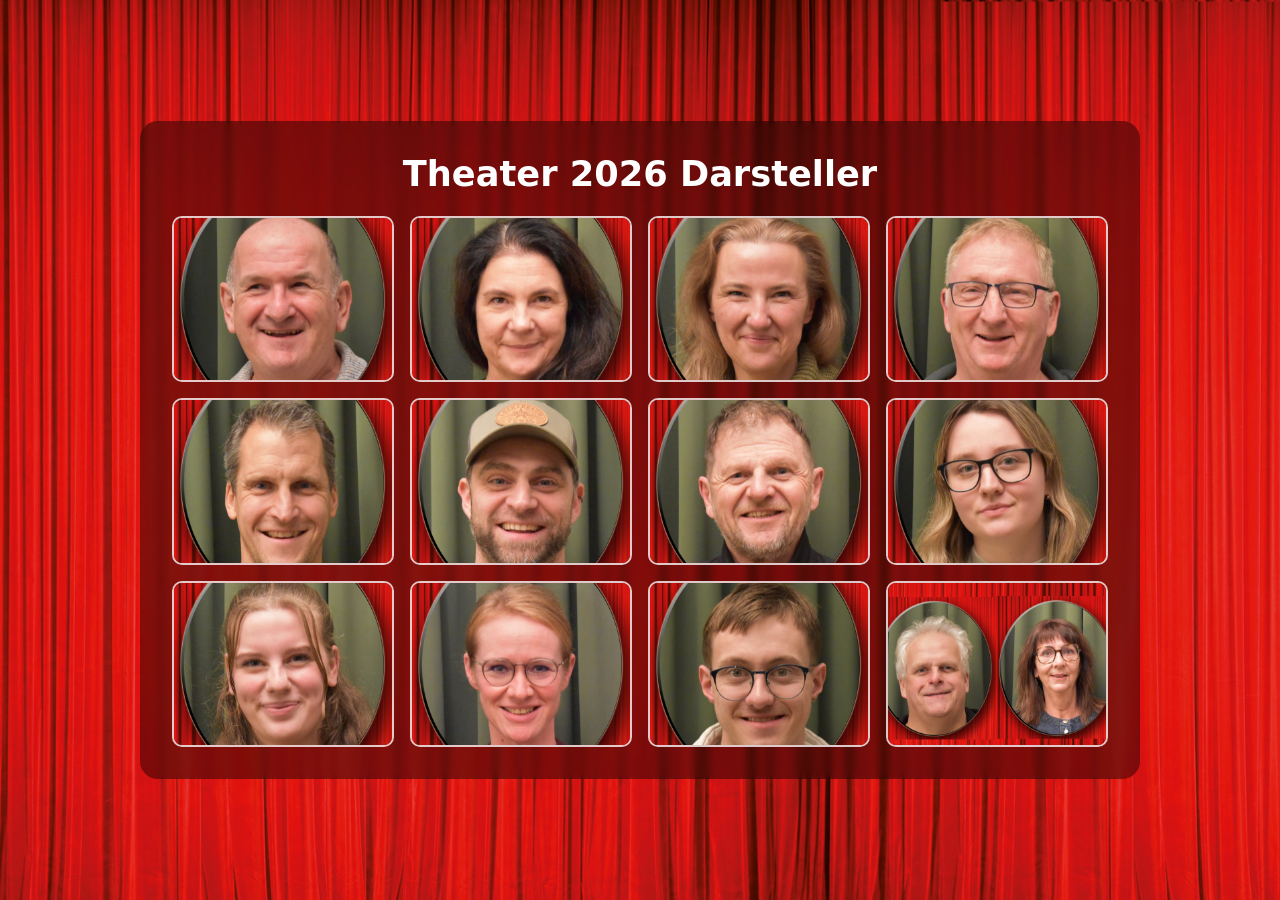
<file: index.html>
<!doctype html>
<html lang="de">
<head>
  <meta charset="utf-8">
  <meta name="viewport" content="width=device-width, initial-scale=1">
  <title>Bildergalerie</title>
  <link rel="stylesheet" href="style.css">
</head>
<body class="home">
  <main class="gallery-wrap">
    <h1>Theater 2026 Darsteller</h1>
    <section class="gallery" aria-label="Bildergalerie">
      <!-- Die 12 Kacheln können jeweils auf ein anderes Motiv verweisen. -->
      <a href="detail.html?bild=bild-01" aria-label="Bild 1 öffnen"><img src="assets/detail-01_vorschau.jpg" alt="Bild 1"></a>
      <a href="detail.html?bild=bild-02" aria-label="Bild 2 öffnen"><img src="assets/detail-02_vorschau.jpg" alt="Bild 2"></a>
      <a href="detail.html?bild=bild-03" aria-label="Bild 3 öffnen"><img src="assets/detail-03_vorschau.jpg" alt="Bild 3"></a>
      <a href="detail.html?bild=bild-04" aria-label="Bild 4 öffnen"><img src="assets/detail-04_vorschau.jpg" alt="Bild 4"></a>
      <a href="detail.html?bild=bild-05" aria-label="Bild 5 öffnen"><img src="assets/detail-05_vorschau.jpg" alt="Bild 5"></a>
      <a href="detail.html?bild=bild-06" aria-label="Bild 6 öffnen"><img src="assets/detail-06_vorschau.jpg" alt="Bild 6"></a>
      <a href="detail.html?bild=bild-07" aria-label="Bild 7 öffnen"><img src="assets/detail-07_vorschau.jpg" alt="Bild 7"></a>
      <a href="detail.html?bild=bild-08" aria-label="Bild 8 öffnen"><img src="assets/detail-08_vorschau.jpg" alt="Bild 8"></a>
      <a href="detail.html?bild=bild-09" aria-label="Bild 9 öffnen"><img src="assets/detail-09_vorschau.jpg" alt="Bild 9"></a>
      <a href="detail.html?bild=bild-10" aria-label="Bild 10 öffnen"><img src="assets/detail-10_vorschau.jpg" alt="Bild 10"></a>
      <a href="detail.html?bild=bild-11" aria-label="Bild 11 öffnen"><img src="assets/detail-11_vorschau.jpg" alt="Bild 11"></a>
      <a href="detail.html?bild=bild-12" aria-label="Bild 12 öffnen"><img src="assets/detail-12_vorschau.jpg" alt="Bild 12"></a>
    </section>
  </main>
</body>
</html>
</file>
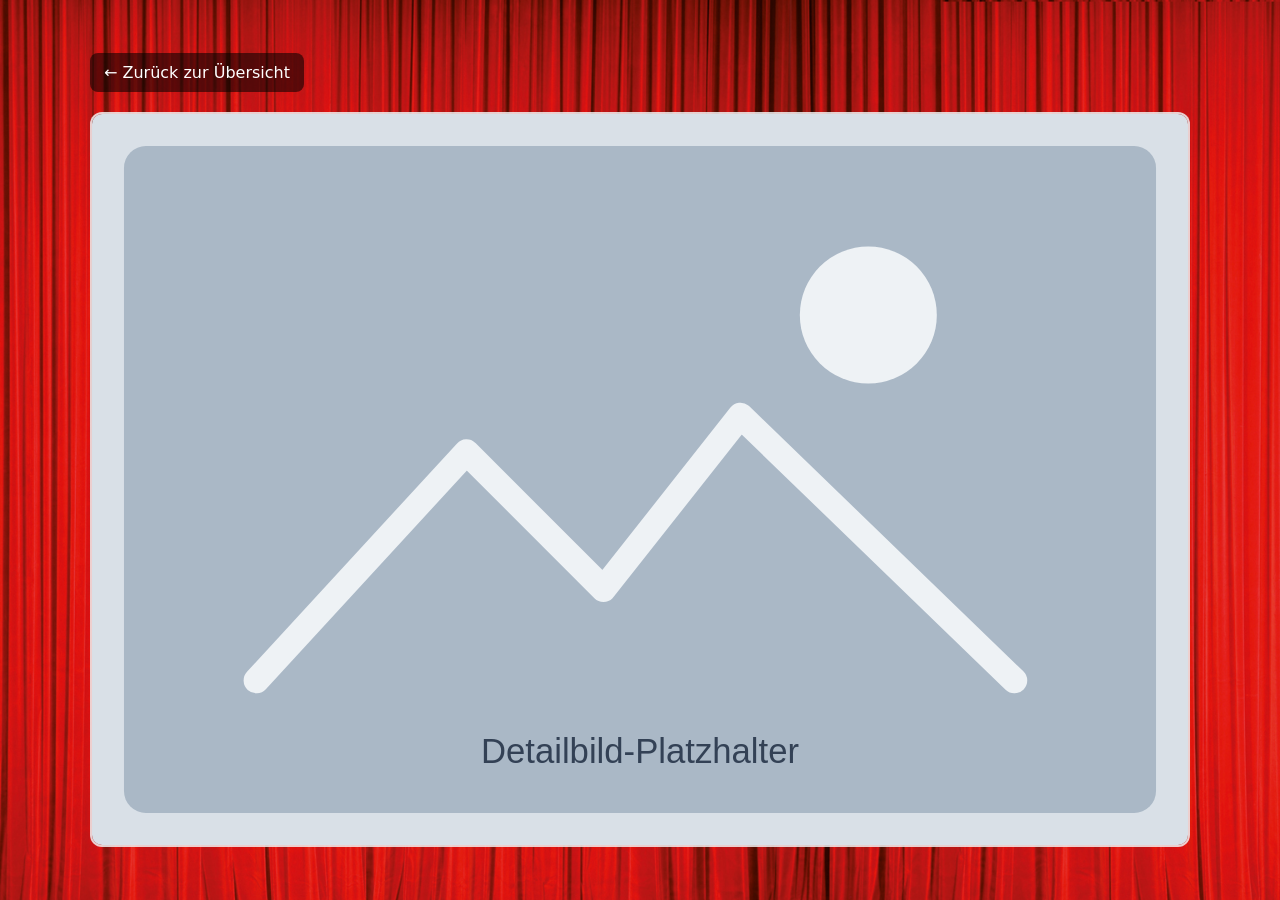
<file: detail.html>
<!doctype html>
<html lang="de">
<head>
  <meta charset="utf-8">
  <meta name="viewport" content="width=device-width, initial-scale=1">
  <title>Bildansicht</title>
  <link rel="stylesheet" href="style.css">
</head>
<body class="detail">
  <main class="detail-wrap">
    <a class="back-link" href="index.html">← Zurück zur Übersicht</a>
    <img id="detail-image" class="detail-image" src="assets/platzhalter-detail.svg" alt="Ausgewähltes Bild">
  </main>
  <script>
    // Die Bilddatei wird anhand des Parameters ?bild=... ausgewählt.
    // Hier können später die tatsächlichen Dateinamen eingetragen werden.
    const bilder = {
      "bild-01": "assets/detail-01_text.jpg",
      "bild-02": "assets/detail-02_text.jpg",
      "bild-03": "assets/detail-03_text.jpg",
      "bild-04": "assets/detail-04_text.jpg",
      "bild-05": "assets/detail-05_text.jpg",
      "bild-06": "assets/detail-06_text.jpg",
      "bild-07": "assets/detail-07_text.jpg",
      "bild-08": "assets/detail-08_text.jpg",
      "bild-09": "assets/detail-09_text.jpg",
      "bild-10": "assets/detail-10_text.jpg",
      "bild-11": "assets/detail-11_text.jpg",
      "bild-12": "assets/detail-12_text.jpg"
    };
    const id = new URLSearchParams(window.location.search).get("bild");
    const image = document.getElementById("detail-image");
    if (id && bilder[id]) {
      image.src = bilder[id];
      image.alt = "Detailansicht " + id.replace("-", " ");
      image.onerror = () => {
        image.onerror = null;
        image.src = "assets/platzhalter-detail.svg";
      };
    }
  </script>
</body>
</html>
</file>
<file: style.css>
/* Gemeinsamer Hintergrund für Start- und Detailseite */
:root {
  --background-image: url("assets/Vorhang.jpg");
  --tile-gap: 16px;
}

* { box-sizing: border-box; }

html, body {
  min-height: 100%;
  margin: 0;
}

body {
  min-height: 100vh;
  color: #fff;
  font-family: system-ui, -apple-system, BlinkMacSystemFont, "Segoe UI", sans-serif;
  background-image: var(--background-image);
  background-position: center;
  background-size: cover;
  background-attachment: fixed;
  background-repeat: no-repeat;
}

.home {
  display: grid;
  place-items: center;
  padding: 32px 18px;
}

.gallery-wrap {
  width: min(100%, 1000px);
  padding: clamp(18px, 3vw, 32px);
  border-radius: 18px;
  background: rgb(0 0 0 / 42%);
  backdrop-filter: blur(4px);
}

h1 {
  margin: 0 0 22px;
  text-align: center;
  font-size: clamp(1.5rem, 3vw, 2.2rem);
}

.gallery {
  display: grid;
  grid-template-columns: repeat(4, minmax(0, 1fr));
  gap: var(--tile-gap);
}

.gallery a {
  display: block;
  overflow: hidden;
  aspect-ratio: 4 / 3;
  border: 2px solid rgb(255 255 255 / 75%);
  border-radius: 10px;
  background: rgb(255 255 255 / 12%);
  transition: transform .18s ease, border-color .18s ease;
}

.gallery a:hover, .gallery a:focus-visible {
  transform: scale(1.035);
  border-color: #fff;
  outline: none;
}

.gallery img {
  display: block;
  width: 100%;
  height: 100%;
  object-fit: cover;
}

.detail {
  display: grid;
  place-items: center;
  padding: 28px 18px;
}

.detail-wrap {
  width: min(100%, 1100px);
  display: grid;
  justify-items: center;
  gap: 20px;
}

.back-link {
  justify-self: start;
  color: white;
  text-decoration: none;
  padding: 10px 14px;
  border-radius: 8px;
  background: rgb(0 0 0 / 55%);
}

.back-link:hover { background: rgb(0 0 0 / 75%); }

.detail-image {
  display: block;
  max-width: 100%;
  max-height: 82vh;
  width: auto;
  height: auto;
  object-fit: contain;
  border: 2px solid rgb(255 255 255 / 80%);
  border-radius: 12px;
  background: rgb(0 0 0 / 25%);
}

@media (max-width: 700px) {
  .gallery { grid-template-columns: repeat(3, minmax(0, 1fr)); gap: 10px; }
}
@media (max-width: 420px) {
  .gallery { grid-template-columns: repeat(2, minmax(0, 1fr)); }
}
</file>
